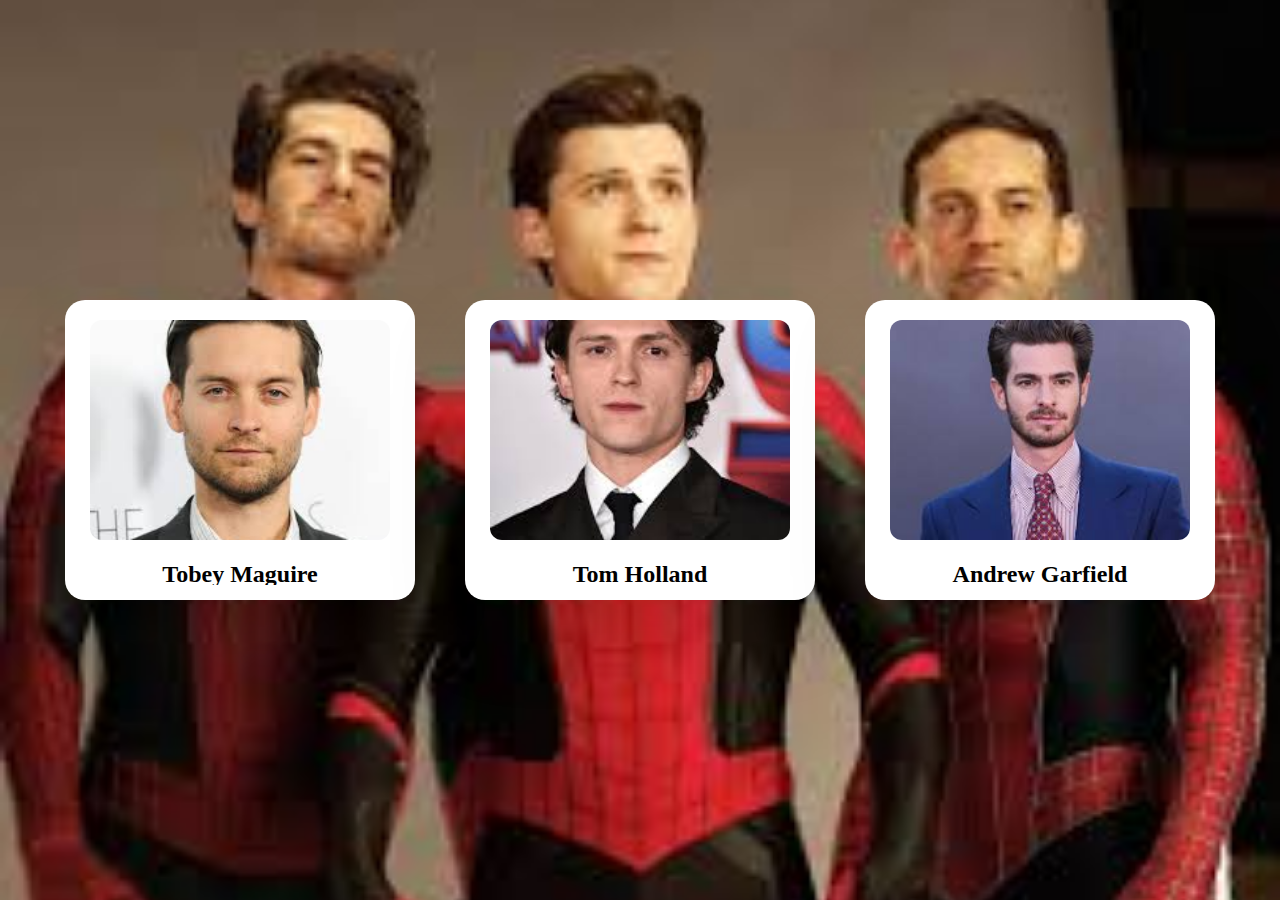
<file: SiteAutoria (1)/Html/index.html>
<!DOCTYPE html>
<html lang="en">
<head>
    <meta charset="UTF-8">
    <meta name="viewport" content="width=device-width, initial-scale=1.0">
    <title>Atores Principais</title>
    <link rel="stylesheet" href="../Css/index.css">
</head>
<body>
    <!-- Corpo dos blocos -->
    <div class="container">
        <!-- Bloco 1 falando sobre o Tobey maguire  -->
        <div class="card" style="--cor: ">
            <!-- Lugar onde vai ficar a img do ator1 -->
            <div class="caixaimg">
                <!-- foto do ator1  -->
                <img src="../fotos/Tobey-Maguire.jfif" alt="">
            </div>
            <!-- conteudo relacionado ao ator 1 -->
            <div class="conteudo">
                <h2>Tobey Maguire</h2>

                <p>Lorem ipsum dolor sit amet, consectetur adipisicing elit. Veniam minus asperiores eveniet eius? Quisquam iste, fugiat, saepe ducimus maiores autem pariatur tempore totam expedita ullam nulla dicta omnis ratione unde?</p>
                <a href="#">Filmes feitos</a>

            </div>
        </div>
        <!-- Segundo bloco falando sobre o segundo ator  -->
        <div class="card">
                        <!-- Lugar onde vai ficar a img do ator2 -->
            <div class="caixaimg">
                <!-- foto do ator2  -->
                <img src="../fotos/Tom-Holland.jfif" alt="">
            </div>
             <!-- conteudo relacionado ao ator 2 -->
            <div class="conteudo">
                <h2>Tom Holland</h2>

                <p>Lorem ipsum dolor, sit amet consectetur adipisicing elit. Cumque maxime dignissimos mollitia qui repellendus tenetur impedit, rem dolorum modi laborum eos dolorem veritatis soluta, perferendis animi praesentium repudiandae, excepturi alias.</p>
                <a href="#">Filmes feitos</a>

            </div>
        </div>
         <!-- Bloco 2 falando sobre o ator 3  -->
        <div class="card">
                        <!-- Lugar onde vai ficar a img do ator3 -->
            <div class="caixaimg">
                <!-- foto do ator3  -->
                <img src="../fotos/Andrew-Garfield.jfif" alt="">
            </div>
             <!-- conteudo relacionado ao ator 3 -->
            <div class="conteudo">
                <h2>Andrew Garfield</h2>

                <p>Lorem ipsum dolor sit amet, consectetur adipisicing elit. Quam facilis tenetur dolores obcaecati assumenda dolorum officiis excepturi expedita eius, culpa nesciunt, error earum illum eveniet, fugiat similique omnis aut ipsum?</p>
                <a href="#">Filmes feitos</a>
            </div>
        </div>
    </div>
</body>
</html>
</file>
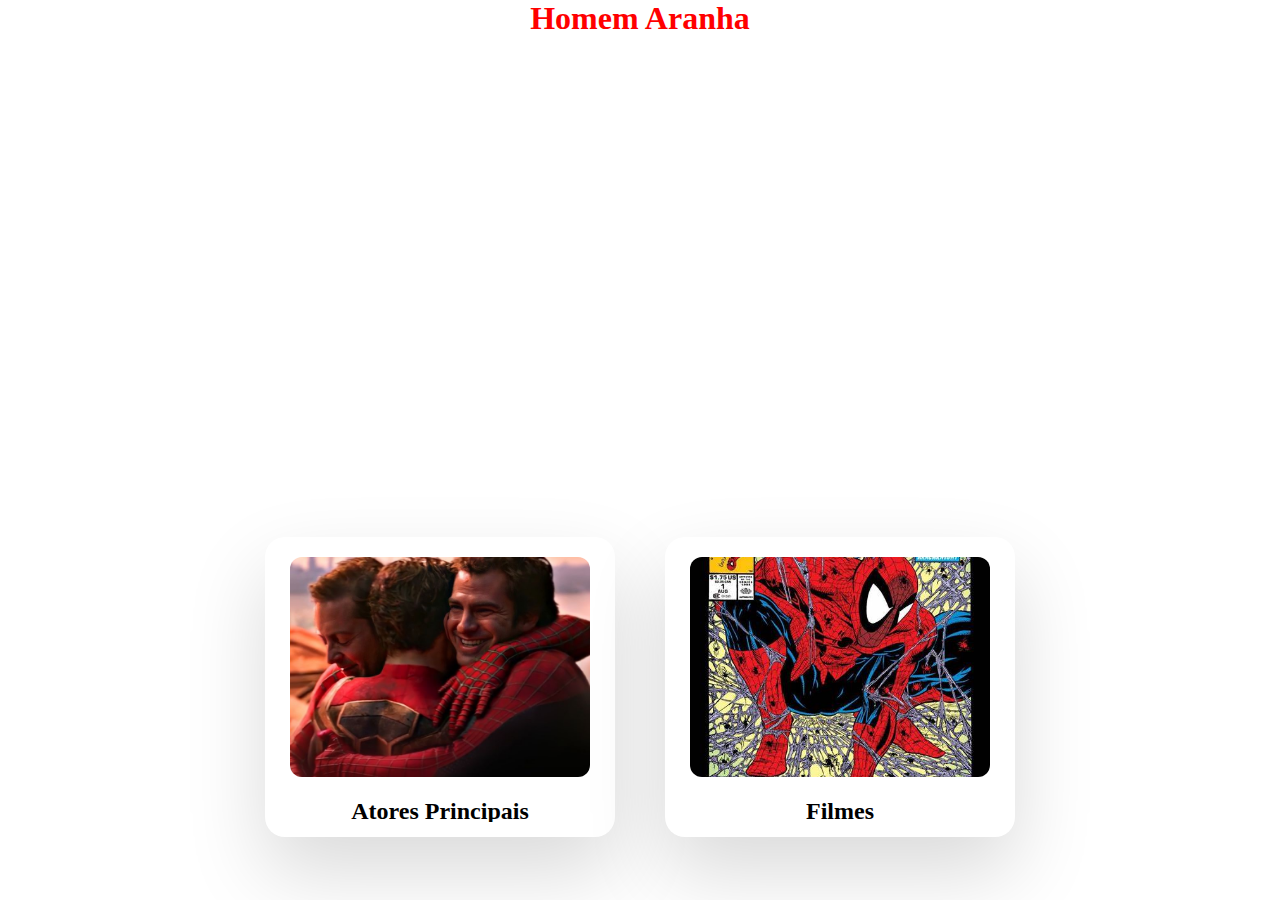
<file: SiteAutoria (1)/Html/PaginaInicial.html>
<!DOCTYPE html>
<html lang="pt-br">
<head>
    <meta charset="UTF-8">
    <meta name="viewport" content="width=device-width, initial-scale=1.0">
    <title>Pagina Inicial</title>
    <link rel="stylesheet" href="../Css/PaginaInicial.css">
    


</head>
<body>
<h1> Homem Aranha</h1>

    <div class="container">
        
        <div class="card" style="--cor: ">
           
            <div class="caixaimg">
               <img src="../fotos/caixa.jpg" alt=""> 
                
            </div>
          
            <div class="conteudo">
                <h2>Atores Principais</h2>
                <a href="#">Ver</a>

            </div>
        </div>

        <div class="card" style="--cor: ">
           
            <div class="caixaimg">
               <img src="../fotos/img1p1.jfif" alt="">
                
            </div>
          
            <div class="conteudo">
                <h2>Filmes</h2>
                <a href="#">Ver</a>

            </div>
        </div>

        
        </div>
    </div>
    <!-- <a href="#">Filmes</a>
    <a href="index.html">Atores Princpais</a> -->
</body>
</html>
</file>
<file: SiteAutoria (1)/Css/index.css>
/* propriedades que todo o site deve obedecer */
*{
    margin: 0;
    padding: 0;
    box-sizing: border-box;

}
 /* estilização do corpo do site  */
body{
    display: flex;
    justify-content: center;
    align-items: center;
    min-height: 100vh;
    background-image: url(../fotos/Fundo6.jfif);
    background-size: cover;
    background-position: right;
}
/* estilização de onde vai ficar os blocos (card) */
.container{
display: flex;
justify-content: center;
align-items: center;
gap: 100px 50px;
flex-wrap: wrap;
padding: 100px 50x;
}
/* estilização de todos os blocos */
.container .card{
    position: relative;
    width: 350px;
    height: 300px;
    background-color: #fff;
    border-radius: 20px;
    box-shadow: 0 35px 80px rgba(0,0,0,.15) ;
    transition: .5s;
    display: flex;
    justify-content: center;
    align-items: flex-start;
}
/* a altura vai crescer quando passar o mouse sobre os blocos */
.container .card:hover{
    height: 400px; 
}
/* estilizaçao do minibloco onde vai ficar as imagens */
.container .card .caixaimg{
    position: absolute;
    width: 300px;
    height: 220px;
    border-radius: 12px;
    top: 20px;
    overflow: hidden;
    transition: .5s;
}
/* estilização das imagens dos blocos */
.container .card .caixaimg img{
    position: absolute;
    top: 0;
    left: 0;
    width: 100%;
    height: 100%;
    object-fit: cover ;

}
/* esilização do conteudo dos blocos */
.container .card .conteudo{
    position: absolute;
    top: 250px;
    width: 100%;
    height: 35px;
    padding: 0 30px;
    overflow: hidden;
    text-align: center;
    transition: .5s;
}
/* quando passar o mouse sobre os blocos o conteudo vai surgir */
.container .card:hover .conteudo{
    top: 150px;
    height: 250px;
}
/* quando passar o mouse sobre o card a imagen vai fazer uma curta animação */
.container .card:hover .caixaimg{
    top: -100px;
    scale: .75;
    box-shadow: 0 15px 45px rgba(0,0,0,.2);
}
/* estilização do titulos dos blocos */
.container .card .conteudo h2{
    font-size: 1.5rem;
    font-weight: 700;
    line-height: 3rem;
}
/* cor dos paragros do conteudo  */
.container .card .conteudo p{
    color: #333;
}
/* estilização dos links(botões) */
.container .card .conteudo a{
    display: inline-block;
    margin-top: 15px;
    padding: 10px 20px;
    background-color: red;
    text-decoration: none;
    color: #fff;
    font-weight: 500;
    border-radius: 8px;
    transition: .5s;

}
/* quando passar o mouse sobre o botão(Link) a cor vai mudar  */
.container .card .conteudo a:hover{
    background-color: #040305;
    transition: .5s;

}
</file>
<file: SiteAutoria (1)/Css/PaginaInicial.css>
*{
    margin: 0;
    padding: 0;
    box-sizing: border-box;

}
 /* estilização do corpo do site  */
body{
    /* display: flex; */
    justify-content: center;
    align-items: center;
    min-height: 100vh;
    /* background-image: url(../fotos/Fundo8.jfif); */
    background-size: cover;
    background-position: right;
    /* background: linear-gradient(45deg, pink, white, red) */
}
/* estilização de onde vai ficar os blocos (card) */
.container{
display: flex;
justify-content: center;
align-items: center;
gap: 100px 50px;
flex-wrap: wrap;
padding: 100px 50x;
}
/* estilização de todos os blocos */
.container .card{
    position: relative;
    width: 350px;
    height: 300px;
    background-color: #fff;
    border-radius: 20px;
    box-shadow: 0 35px 80px rgba(0,0,0,.15) ;
    transition: .5s;
    display: flex;
    justify-content: center;
    align-items: flex-start;
    margin-top: 500px;
}
/* a altura vai crescer quando passar o mouse sobre os blocos */
.container .card:hover{
    height: 300px; 
}
/* estilizaçao do minibloco onde vai ficar as imagens */
.container .card .caixaimg{
    position: absolute;
    width: 300px;
    height: 220px;
    border-radius: 12px;
    top: 20px;
    overflow: hidden;
    transition: .5s;
}
/* estilização das imagens dos blocos */
.container .card .caixaimg img{
    position: absolute;
    top: 0;
    left: 0;
    width: 100%;
    height: 100%;
    object-fit: cover ;

}
/* esilização do conteudo dos blocos */
.container .card .conteudo{
    position: absolute;
    top: 250px;
    width: 100%;
    height: 35px;
    padding: 0 30px;
    overflow: hidden;
    text-align: center;
    transition: .5s;
}
/* quando passar o mouse sobre os blocos o conteudo vai surgir */
.container .card:hover .conteudo{
    top: 150px;
    height: 250px;
}
/* quando passar o mouse sobre o card a imagen vai fazer uma curta animação */
.container .card:hover .caixaimg{
    top: -100px;
    scale: .75;
    box-shadow: 0 15px 45px rgba(0,0,0,.2);
}
/* estilização do titulos dos blocos */
.container .card .conteudo h2{
    font-size: 1.5rem;
    font-weight: 700;
    line-height: 3rem;
}
/* cor dos paragros do conteudo  */
.container .card .conteudo p{
    color: #333;
}
/* estilização dos links(botões) */
.container .card .conteudo a{
    display: inline-block;
    margin-top: 15px;
    padding: 10px 20px;
    background-color: red;
    text-decoration: none;
    color: #fff;
    font-weight: 500;
    border-radius: 8px;
    transition: .5s;

}
/* quando passar o mouse sobre o botão(Link) a cor vai mudar  */
.container .card .conteudo a:hover{
    background-color: #040305;
    transition: .5s;

}
h1{
    text-align: center;
    color: red;
}
</file>
